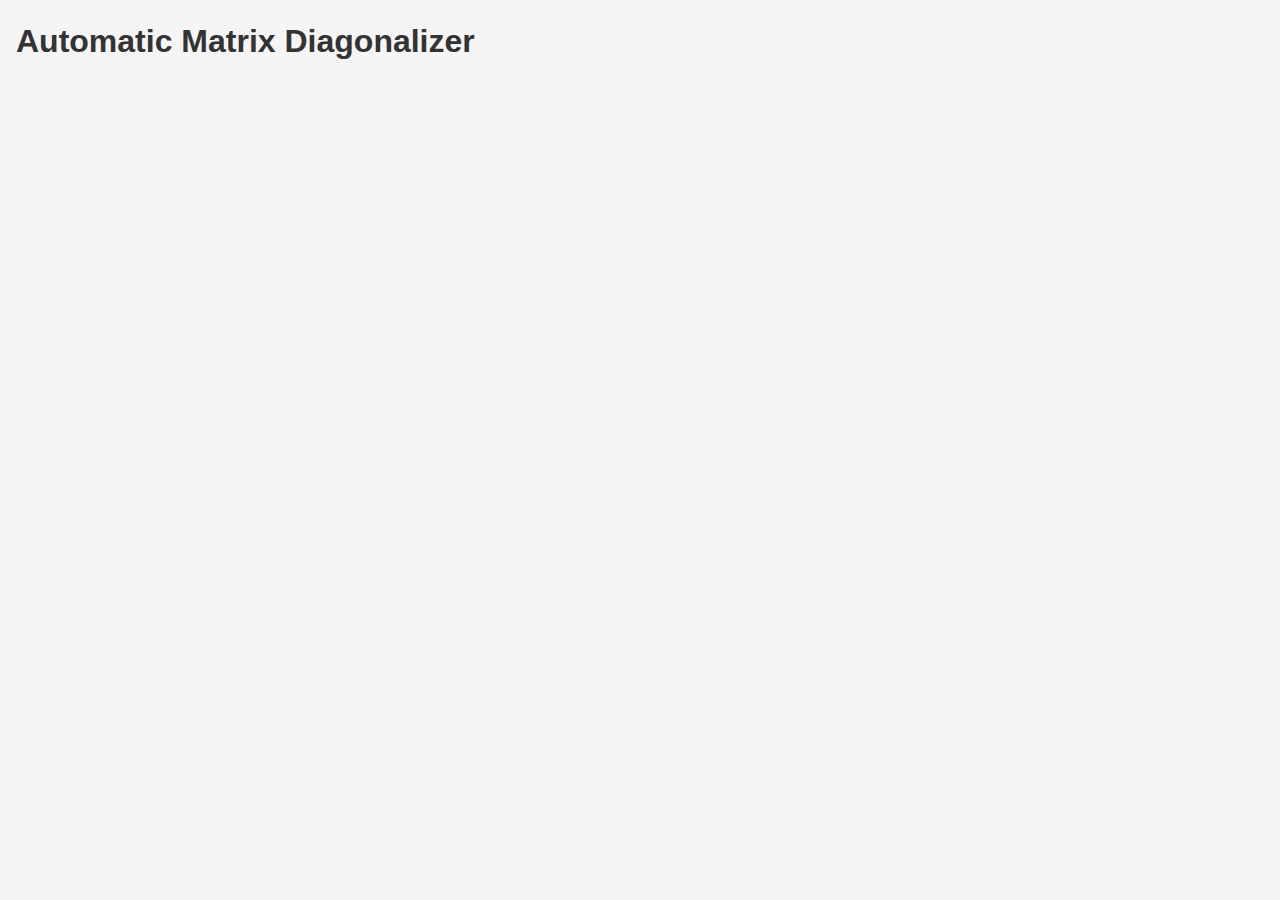
<file: frontend/index.html>
<!DOCTYPE html>
<html lang="en">
    <head>
    <link rel="stylesheet" href="style/style.css">
    <meta charset="UTF-8">
    <meta name="viewport" content="width=device-width, initial-scale=1.0">
    <title>Automatic Matrix Diagonalizer</title>
</head>
<body>
    <h1>Automatic Matrix Diagonalizer</h1>
    <script src="scripts/app.js"></script>
</body>
</html>
</file>
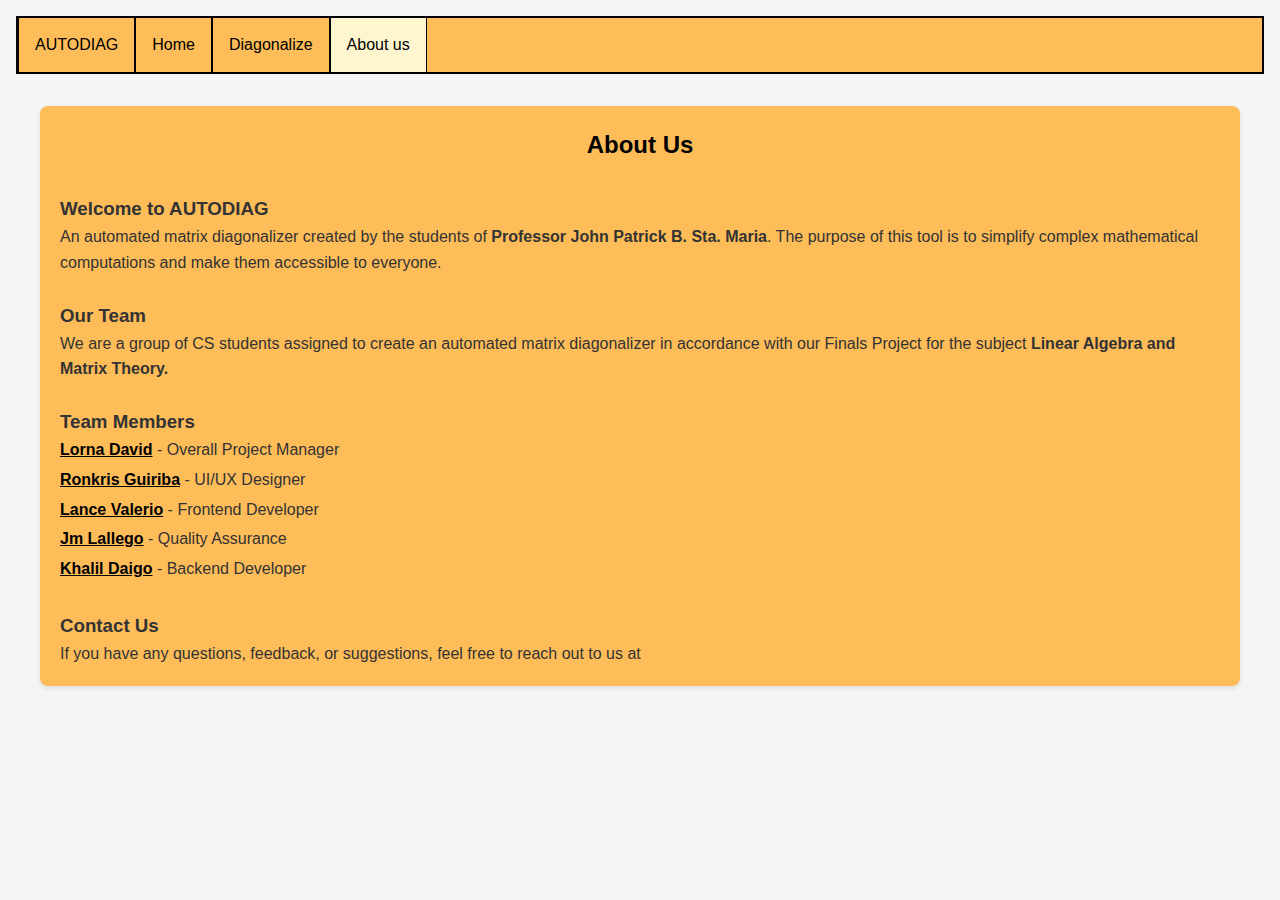
<file: frontend/aboutus.html>
<!DOCTYPE HTML>
<html lang="en">
    <head>
        <link rel="stylesheet" href="style/style.css">
        <meta charset="UTF-8">
        <meta name="viewport" content="width=device-width, initial-scale=1.0">
        <title>About Us - Automatic Matrix Diagonalizer</title>
    </head>
    <body>
    <div class="topnav">
        <a>AUTODIAG</a>
        <a href="index.html">Home</a>
        <a href="diagonalize.html">Diagonalize</a>
        <a class="active" href="aboutus.html">About us</a>
    </div>

    <div class="container">
        <h2>About Us</h2>
        <div class="about-content">
            <!--About Us text box-->
            <h3>Welcome to AUTODIAG</h3>
            <p>An automated matrix diagonalizer created by the students of <b>Professor John Patrick B. Sta. Maria</b>. The purpose of this tool is to simplify complex mathematical computations and make them accessible to everyone.</p>
            <br>

            <!--Our Team text box-->
            <h3>Our Team</h3>
            <p>We are a group of CS students assigned to create an automated matrix diagonalizer in accordance with our Finals Project for the subject <b>Linear Algebra and Matrix Theory.</b></p>
            <br>

            <!--Team Members Introduction-->
            <h3>Team Members</h3>
            <ul>
                <li class="team"><a href="https://www.facebook.com/"><b>Lorna David</b></a> - Overall Project Manager</li>
                <li class="team"><a href="https://www.facebook.com/"><b>Ronkris Guiriba</b></a> - UI/UX Designer</li>
                <li class="team"><a href="https://www.facebook.com/lv.ruki21"><b>Lance Valerio</b></a> - Frontend Developer</li>
                <li class="team"><a href="https://www.facebook.com/"><b>Jm Lallego</b></a> - Quality Assurance</li>
                <li class="team"><a href="https://www.facebook.com/"><b>Khalil Daigo</b></a> - Backend Developer</li>
            </ul>
            <br>
            
            <h3>Contact Us</h3>
            <p>If you have any questions, feedback, or suggestions, feel free to reach out to us at <a href="mailto:></a></p>

    <script src="scripts/app.js"></script>

</body>
</html>
</file>
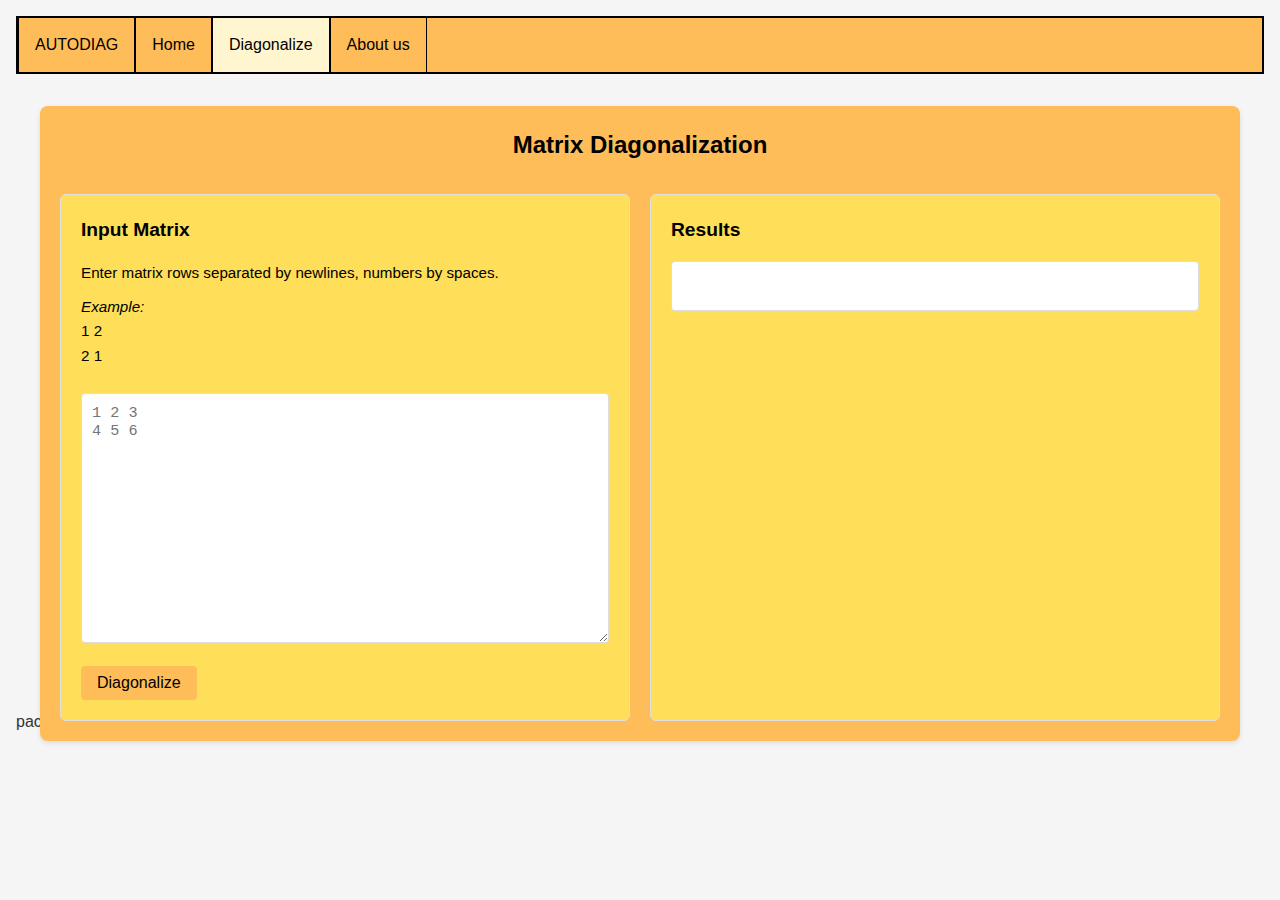
<file: frontend/diagonalize.html>
<!DOCTYPE HTML>
<html lang="en">
    <head>
        <link rel="stylesheet" href="style/style.css">
        <link rel="stylesheet" href="https://pyscript.net/releases/2024.1.1/core.css" />
        <script defer type="module" src="https://pyscript.net/releases/2024.1.1/core.js"></script>
        <meta charset="UTF-8">
        <meta name="viewport" content="width=device-width, initial-scale=1.0">
        <title>Diagonalize - Automatic Matrix Diagonalizer</title>
    </head>
    <body>
    <div class="topnav">
        <a>AUTODIAG</a>
        <a href="index.html">Home</a>
        <a class="active" href="diagonalize.html">Diagonalize</a>
        <a href="aboutus.html">About us</a>
    </div>

    <div class="container">
        <h2>Matrix Diagonalization</h2>
        
        <div class="content-wrapper">
            <!-- Left Side: Input -->
            <div class="input-section">
                <h3>Input Matrix</h3>
                <p>Enter matrix rows separated by newlines, numbers by spaces.</p>
                <p><em>Example:</em><br>1 2<br>2 1</p>
                <textarea id="matrixInput" placeholder="1 2 3&#10;4 5 6"></textarea>
                <button id="diagonalizebtn">Diagonalize</button>
            </div>
            
            <!-- Right Side: Output -->
            <div class="output-section">
                <h3>Results</h3>
                <div id="output" class="result-box"></div>
            </div>
        </div>
    </div>

    <py-config>
        packages = ["numpy"]
    </py-config>
    
    <script type="py">
import numpy as np
from js import document, window

print("PyScript: Initializing diagonalization functions...")

def parse_matrix_input(matrix_text):
    """Parse matrix input from textarea and return as numpy array."""
    lines = matrix_text.strip().split('\n')
    matrix = []
    
    for line in lines:
        if line.strip():
            try:
                row = [float(x) for x in line.strip().split()]
                if matrix and len(row) != len(matrix[0]):
                    return None, "Error: All rows must have the same number of columns."
                matrix.append(row)
            except ValueError:
                return None, "Error: Invalid input. Please use numbers separated by spaces."
    
    if not matrix:
        return None, "Error: Please enter a matrix."
    
    n = len(matrix)
    m = len(matrix[0])
    
    if n != m:
        return None, f"Error: Matrix must be square. You entered {n}x{m}."
    
    if n > 5:
        return None, "Error: Matrix dimension must be 5x5 or smaller."
    
    return np.array(matrix, dtype=float), None

def automated_matrix_diagonalizer(A):
    """Diagonalize a matrix and return results."""
    n = A.shape[0]
    results = {}
    results['original_matrix'] = np.array2string(A, precision=4, suppress_small=True)

    # 1. Compute for Eigenvalues and Eigenvectors.
    try:
        eigenvalues, eigenvectors = np.linalg.eig(A)
        # Cleans imaginary values from numpy calculations if they are negligible.
        if np.allclose(eigenvalues.imag, 0):
            eigenvalues = eigenvalues.real
            eigenvectors = eigenvectors.real
    except np.linalg.LinAlgError:
        return None, "Error: LinAlgError. Matrix computation failed."

    # 2. Matrix P.
    P = eigenvectors

    # 3. Check diagonalizability.
    rank_P = np.linalg.matrix_rank(P)  # Checks if P is full rank.

    if rank_P < n:
        results['diagonalizable'] = False
        results['reason'] = f"Rank of P is {rank_P} < {n}."
        return results, None
    else:
        results['diagonalizable'] = True
        
        # 4. Matrix D.
        D = np.diag(eigenvalues)

        # 5. Display P and D, rounded for cleaner output.
        D_display = np.round(D, decimals=4)
        P_display = np.round(P, decimals=4)
        
        results['eigenvalues'] = np.array2string(np.round(eigenvalues, decimals=4), precision=4, suppress_small=True)
        results['matrix_P'] = np.array2string(P_display, precision=4, suppress_small=True)
        results['matrix_D'] = np.array2string(D_display, precision=4, suppress_small=True)

        # 6. Verification
        P_inv = np.linalg.inv(P)
        check = P_inv @ A @ P
        results['verified'] = np.allclose(check, D)
        
        return results, None

def diagonalize_clicked():
    """Handle diagonalize button click."""
    try:
        print("PyScript: diagonalize_clicked() called")
        matrix_input = document.getElementById("matrixInput").value
        output_div = document.getElementById("output")
        
        print(f"PyScript: Got matrix input: {matrix_input[:50]}...")
        
        # Parse matrix input
        matrix, error = parse_matrix_input(matrix_input)
        
        if error:
            print(f"PyScript: Parse error: {error}")
            output_div.innerHTML = f"<p style='color: red;'>{error}</p>"
            return
        
        print("PyScript: Matrix parsed successfully")
        
        # Diagonalize
        results, error = automated_matrix_diagonalizer(matrix)
        
        if error:
            print(f"PyScript: Diagonalization error: {error}")
            output_div.innerHTML = f"<p style='color: red;'>{error}</p>"
            return
        
        print("PyScript: Diagonalization successful")
        
        # Format output
        if not results['diagonalizable']:
            output_html = f"<p><strong>Result: Matrix is NOT diagonalizable</strong></p><p><strong>Reason:</strong> {results['reason']}</p><p><strong>Original Matrix:</strong><pre>{results['original_matrix']}</pre></p>"
        else:
            verified_text = "✓ Diagonalization verified: P⁻¹AP = D" if results['verified'] else "Verification failed"
            output_html = f"<p><strong>Result: Matrix IS diagonalizable ✓</strong></p><p><strong>Original Matrix A:</strong><pre>{results['original_matrix']}</pre></p><p><strong>Eigenvalues:</strong><pre>{results['eigenvalues']}</pre></p><p><strong>Matrix P (Eigenvectors):</strong><pre>{results['matrix_P']}</pre></p><p><strong>Matrix D (Diagonal):</strong><pre>{results['matrix_D']}</pre></p><p><strong>Verification:</strong> {verified_text}</p>"
        
        output_div.innerHTML = output_html
        print("PyScript: Output updated successfully")
    except Exception as e:
        print(f"PyScript: Exception occurred: {str(e)}")
        output_div = document.getElementById("output")
        output_div.innerHTML = f"<p style='color: red;'>Error: {str(e)}</p>"

# Make the function available to JavaScript
window.diagonalize_clicked = diagonalize_clicked
print("PyScript: diagonalize_clicked function exposed to window")
    </script>

    <script src="scripts/app.js"></script>

</body>
</html>
</file>
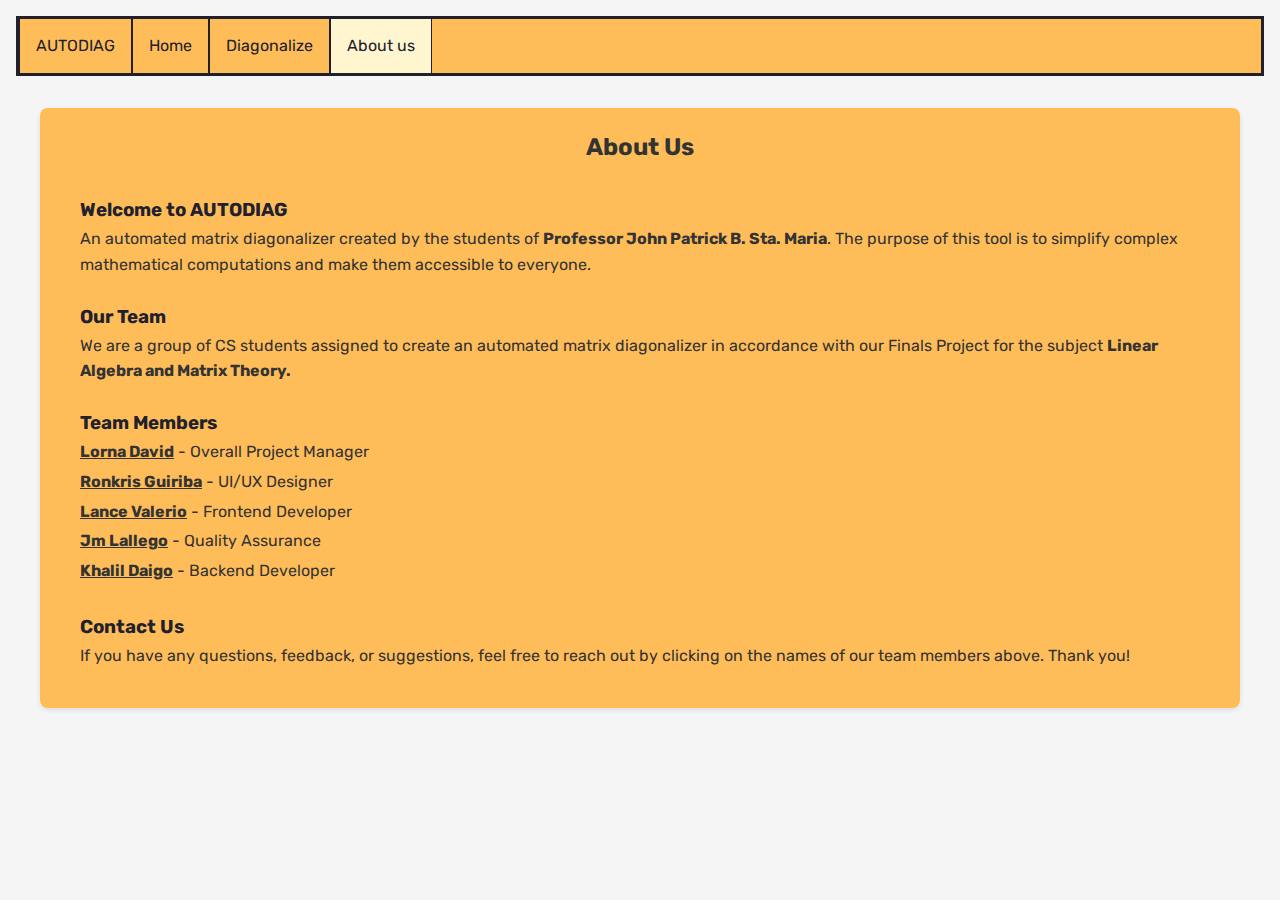
<file: Modified Files/aboutus.html>
<!DOCTYPE HTML>
<html lang="en">
    <head>
        <link rel="stylesheet" href="style/style.css">
        <link rel="preconnect" href="https://fonts.googleapis.com">
        <link rel="preconnect" href="https://fonts.gstatic.com" crossorigin>
        <link href="https://fonts.googleapis.com/css2?family=Rubik:ital,wght@0,300..900;1,300..900&display=swap" rel="stylesheet">
        <meta charset="UTF-8">
        <meta name="viewport" content="width=device-width, initial-scale=1.0">
        <title>About Us - Automatic Matrix Diagonalizer</title>
    </head>
    <body>
    <div class="topnav">
        <a>AUTODIAG</a>
        <a href="home.html">Home</a>
        <a href="diagonalize.html">Diagonalize</a>
        <a class="active" href="aboutus.html">About us</a>
    </div>

    <div class="container">
        <h2>About Us</h2>
        <div class="about-content">
            <!--About Us text box-->
            <h3>Welcome to AUTODIAG</h3>
            <p>An automated matrix diagonalizer created by the students of <b>Professor John Patrick B. Sta. Maria</b>. The purpose of this tool is to simplify complex mathematical computations and make them accessible to everyone.</p>
            <br>

            <!--Our Team text box-->
            <h3>Our Team</h3>
            <p>We are a group of CS students assigned to create an automated matrix diagonalizer in accordance with our Finals Project for the subject <b>Linear Algebra and Matrix Theory.</b></p>
            <br>

            <!--Team Members Introduction-->
            <h3>Team Members</h3>
            <ul>
                <li class="team"><a href="https://www.facebook.com/lornadaviid" target="_blank"><b>Lorna David</b></a> - Overall Project Manager</li>
                <li class="team"><a href="https://www.facebook.com/ronkris.guiriba" target="_blank"><b>Ronkris Guiriba</b></a> - UI/UX Designer</li>
                <li class="team"><a href="https://www.facebook.com/lv.ruki21" target="_blank"><b>Lance Valerio</b></a> - Frontend Developer</li>
                <li class="team"><a href="https://www.facebook.com/jm.lallego" target="_blank"><b>Jm Lallego</b></a> - Quality Assurance</li>
                <li class="team"><a href="https://www.facebook.com/khalil.daigo" target="_blank"><b>Khalil Daigo</b></a> - Backend Developer</li>
            </ul>
            <br>
            
            <h3>Contact Us</h3>
            <p>If you have any questions, feedback, or suggestions, feel free to reach out by clicking on the names of our team members above. Thank you!</p>
        </div>
    </div>  
    <script src="scripts/app.js"></script>

</body>
</html>
</file>
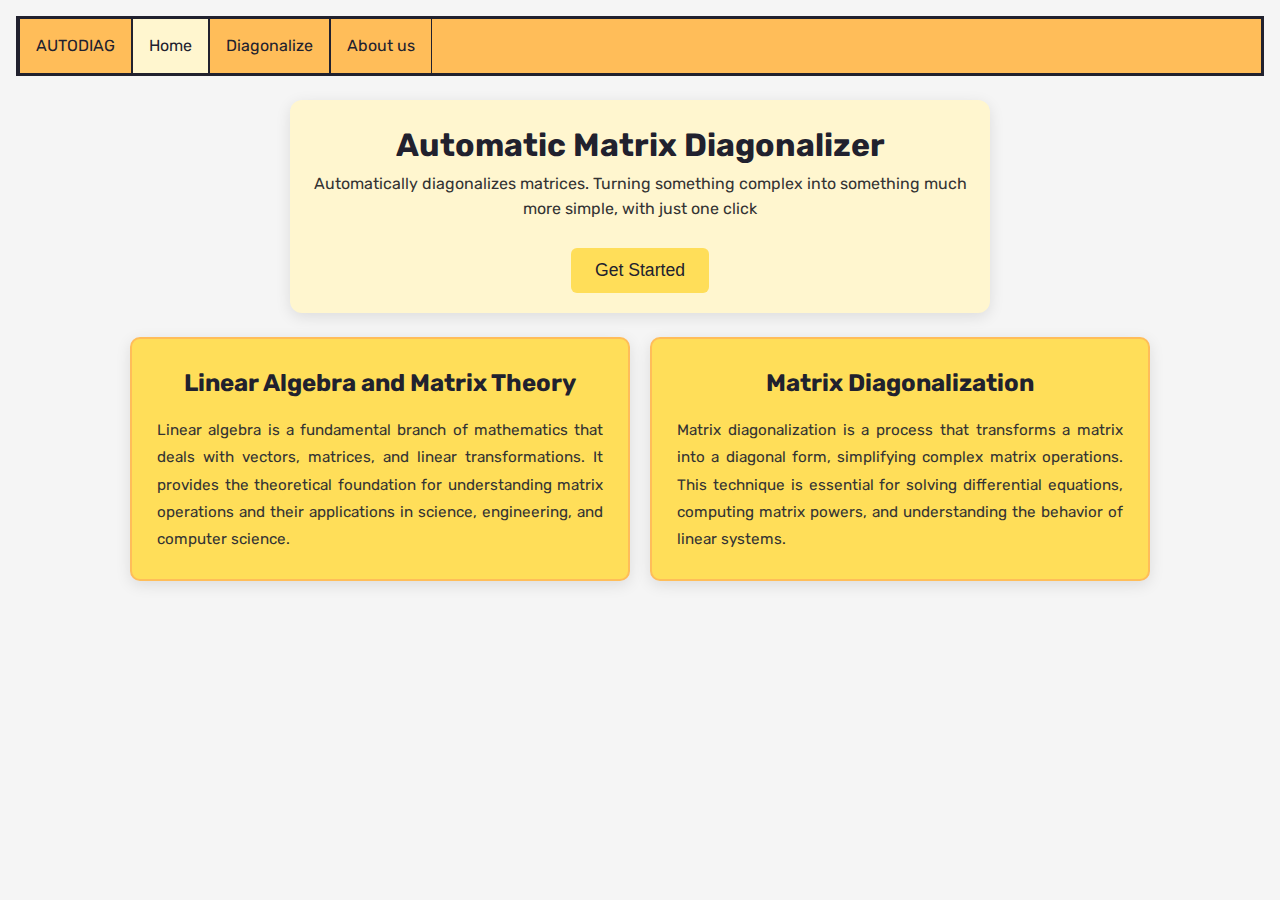
<file: Modified Files/home.html>
<!DOCTYPE html>
<html lang="en">
    <head>
    <link rel="stylesheet" href="style/style.css">
    <link rel="preconnect" href="https://fonts.googleapis.com">
    <link rel="preconnect" href="https://fonts.gstatic.com" crossorigin>
    <link href="https://fonts.googleapis.com/css2?family=Rubik:ital,wght@0,300..900;1,300..900&display=swap" rel="stylesheet">
    
    <meta charset="UTF-8">
    <meta name="viewport" content="width=device-width, initial-scale=1.0">
    <title>Automatic Matrix Diagonalizer</title>
</head>
<body>
    <!--Navigation Bar--> 
    <div class="topnav">
        <a>AUTODIAG</a>
        <a class="active" href="home.html">Home</a>
        <a href="diagonalize.html">Diagonalize</a>
        <a href="aboutus.html">About us</a>
    </div>

    <!--Title Card-->
    <div class = "title-card">
        <h1>Automatic Matrix Diagonalizer</h1>
        <p class = "subtitle.card">
            Automatically  diagonalizes matrices. 
            Turning something complex into something much more simple, with just one click
        </p>
        <br>
        <!--Get Started Button-->
        <a href="diagonalize.html"><button class="get-started-button">Get Started</button></a>
    </div>

    <!--Info Cards Section-->
    <div class="cards-container">
        <!--Linear Algebra Card-->
        <div class="info-card">
            <h2>Linear Algebra and Matrix Theory</h2>
            <p>
                Linear algebra is a fundamental branch of mathematics that deals with vectors, matrices, and linear transformations. 
                It provides the theoretical foundation for understanding matrix operations and their applications in science, engineering, and computer science.
            </p>
        </div>

        <!--Matrix Diagonalization Card-->
        <div class="info-card">
            <h2>Matrix Diagonalization</h2>
            <p>
                Matrix diagonalization is a process that transforms a matrix into a diagonal form, simplifying complex matrix operations. 
                This technique is essential for solving differential equations, computing matrix powers, and understanding the behavior of linear systems.
            </p>
        </div>
    </div>
    
    <script src="scripts/app.js">

    </script>
</body>
</html>
</file>
<file: frontend/style/style.css>
/* Updated galing sa draft style.css
/* CSS */

* {
    margin: 0;
    padding: 0;
    box-sizing: border-box;
}

body {
    font-family: -apple-system, BlinkMacSystemFont, 'Segoe UI', Roboto, Oxygen, Ubuntu, Cantarell, sans-serif;
    font-size: 16px;
    line-height: 1.6;
    color: #333;
    padding: 1rem;
    background-color: #f5f5f5;
}

header {
    background-color: #2c3e50;
    color: white;
    padding: 1rem 2rem;
    box-shadow: 0 2px 4px rgba(0, 0, 0, 0.1);
}

main {
    max-width: 1200px;
    margin: 2rem auto;
    padding: 0 1rem;
}

/* background color for top navigation bar */ 
.topnav {
  background-color: #ffbd59;
  overflow: hidden;
  border: 2px solid black;
}

/* decoration for top navigation bar */
.topnav a {
  float: left;
  color: black;
  text-align: center;
  text-decoration: none;
  padding: 14px 16px;
  border-left: 1px solid black;
  border-right: 1px solid black;
}

/* Change the color of links on hover */
.topnav a:hover {
  background-color: #ffde59;
  color: black;
}

/* Color for active link */
.topnav a.active {
  background-color: #fff6cf;
  color: black;
}

/* title card styles */
div.title-card {
    background: #fff6cf; 
    width: 100%; 
    max-width: 700px;
    padding: 20px; 
    border-radius: 12px;
    box-shadow: 0 4px 15px rgba(0,0,0,0.1);
    text-align: center;
    margin: 0 auto;
    position: relative;
    top: 10rem;
}

/* subtitle styles */
p.subtitle.card{
    font-size: 1.2rem;
    color: #555;
    margin-bottom: 1.5rem;
    text-align: center;
    padding-left: 5rem;
    padding-top: 15rem;
}

/* get started button styles */
button.get-started-button{
    background-color: #ffde59;
    color: black;
    border: none;
    padding: 0.75rem 1.5rem;
    font-size: 1.1rem;
    border-radius: 6px;
    cursor: pointer;
    transition: background-color 0.3s ease;
}

/* get started button hover effect */
button.get-started-button:hover {
    background-color: #ffd633;
}

/*default button styles*/
button {
    padding: 0.5rem 1rem;
    background-color: #ffbd59;
    color: black;
    border: none;
    border-radius: 4px;
    cursor: pointer;
    font-size: 1rem;
}

/* default button hover effect */
button:hover {
    background-color: #dea44c;
}


/* Desigining Diagonalization Page */
.container {
    max-width: 1200px;
    margin: auto;
    background: #ffbd59;
    padding: 20px;
    border-radius: 8px;
    box-shadow: 0 2px 5px rgba(0,0,0,0.1);
    position: relative;
    top: 2rem;
}

/* For Diagonalize Tab */
/* Container styles */
.container h2 {
    text-align: center;
    margin-bottom: 30px;
    color: black;
}

/* content wrapper styles */
.content-wrapper {
    display: flex;
    gap: 20px;
    min-height: 500px;
}

/* input and output section styles */
.input-section {
    flex: 1;
    padding: 20px;
    background: #ffde59;
    border-radius: 6px;
    border: 1px solid #e0e0e0;
}

.input-section h3 {
    margin-top: 0;
    margin-bottom: 15px;
    color: black;
    font-size: 1.2rem;
}

.input-section p {
    margin-bottom: 10px;
    color: black;
    font-size: 0.95rem;
}

.output-section {
    flex: 1;
    padding: 20px;
    background: #ffde59;
    border-radius: 6px;
    border: 1px solid #e0e0e0;
    overflow-y: auto;
}

.output-section h3 {
    margin-top: 0;
    margin-bottom: 15px;
    color: black;
    font-size: 1.2rem;
}

/* textarea styles */
textarea {
    width: 100%; 
    height: 250px; 
    padding: 10px; 
    margin: 15px 0;
    font-family: 'Courier New', monospace;
    border: 1px solid #ddd;
    border-radius: 4px;
    font-size: 0.95rem;
    resize: vertical;
}

/* result box styles */
.result-box { 
    background: white; 
    padding: 15px; 
    border: 1px solid #ddd;
    border-radius: 4px; 
    white-space: pre-wrap; 
    font-family: -apple-system, BlinkMacSystemFont, 'Segoe UI', Roboto, Oxygen, Ubuntu, Cantarell, sans-serif;  
    font-size: 0.9rem;
    min-height: 50px;
    overflow-y: auto;
}

.result-box pre {
    margin: 5px 0;
    background: #f5f5f5;
    padding: 10px;
    border-radius: 3px;
    overflow-x: auto;
}

.result-box p {
    margin: 5px 0;
}


/*about us page team member styles*/
li.team{
    list-style-type: none;
    margin-bottom: 4px;
}

/* anchor tag styles for team members */
li.team a{
    color: black;
}
</file>
<file: Modified Files/style/style.css>
/* CSS File */

* {
    margin: 0;
    padding: 0;
    box-sizing: border-box;
}

body {
    font-family: "Rubik", "sans-serif";
    font-size: 16px;
    line-height: 1.6;
    color: #333;
    padding: 1rem;
    background-color: #f5f5f5;
}

header {
    background-color: #2c3e50;
    color: white;
    padding: 1rem 2rem;
    box-shadow: 0 2px 4px rgba(0, 0, 0, 0.1);
}

main {
    max-width: 1200px;
    margin: 2rem auto;
    padding: 0 1rem;
}

h1 {
    color: #21212e;
}
h2 {
    color: #21212e;
}

h3 {
    color: #21212e;
}

/* background color for top navigation bar */ 
.topnav {
  background-color: #ffbd59;
  overflow: hidden;
  border: 3px solid #21212e;
  animation: slideDown 0.5s ease-out;
}

/* decoration for top navigation bar */
.topnav a {
  float: left;
  color: #21212e;
  text-align: center;
  text-decoration: none;
  padding: 14px 16px;
  border-left: 1px solid #21212e;
  border-right: 1px solid #21212e;
  transition: background-color 0.3s ease, transform 0.2s ease;
}

/* Change the color of links on hover */
.topnav a:hover {
  background-color: #ffde59;
  color: #21212e;
  transform: scale(1.05);
}

/* Color for active link */
.topnav a.active {
  background-color: #fff6cf;
  color: #21212e;
}

/* title card styles */
div.title-card {
    background: #fff6cf; 
    width: 100%; 
    max-width: 700px;
    padding: 20px; 
    border-radius: 12px;
    box-shadow: 0 4px 15px rgba(0,0,0,0.1);
    text-align: center;
    margin: 0 auto;
    position: relative;
    top: 1.5rem;
    animation: scaleIn 0.6s ease-out;
}

/* subtitle styles */
.subtitle.card{
    font-size: 1.2rem;
    color: #333;
    margin-bottom: 1.5rem;
    text-align: center;
    padding-left: 5rem;
    padding-top: 15rem;
}

/* get started button styles */
button.get-started-button{
    background-color: #ffde59;
    color: #21212e;
    border: none;
    padding: 0.75rem 1.5rem;
    font-size: 1.1rem;
    border-radius: 6px;
    cursor: pointer;
    transition: background-color 0.3s ease, transform 0.2s ease, box-shadow 0.3s ease;
}

/* get started button hover effect */
button.get-started-button:hover {
    background-color: #ffd633;
    transform: scale(1.08);
    box-shadow: 0 6px 15px rgba(0,0,0,0.2);
}

button:focus {
    outline: 2px solid #4CAF50;
    outline-offset: 2px;
}


/* Cards container styles */
.cards-container {
    display: flex;
    gap: 20px;
    max-width: 1400px;
    margin: 3rem auto;
    padding: 0 1rem;
    justify-content: center;
}

/* Individual info card styles */
.info-card {
    flex: 1;
    max-width: 500px;
    background: #ffde59;
    padding: 25px;
    border-radius: 10px;
    box-shadow: 0 4px 15px rgba(0,0,0,0.1);
    border: 2px solid #ffbd59;
    transition: transform 0.3s ease, box-shadow 0.3s ease;
    animation: slideUp 0.6s ease-out both;
}

/* Stagger animation for info cards */
.info-card:nth-child(1) {
    animation-delay: 0.3s;
}

.info-card:nth-child(2) {
    animation-delay: 0.5s;
}

/* Info card hover effect */
.info-card:hover {
    transform: translateY(-8px);
    box-shadow: 0 10px 25px rgba(0,0,0,0.2);
}

/* Info card heading styles */
.info-card h2 {
    color: #21212e;
    margin-bottom: 15px;
    font-size: 1.5rem;
    text-align: center;
    animation: slideDown 0.4s ease-out;
}

/* Info card paragraph styles */
.info-card p {
    color: #333;
    line-height: 1.8;
    font-size: 0.95rem;
    text-align: justify;
    animation: fadeIn 0.5s ease-out 0.2s both;
}

/*default button styles*/

button {
    padding: 0.5rem 1rem;
    background-color: #ffbd59;
    color: #21212e;
    border: 2px solid #e0a640;
    border-radius: 4px;
    cursor: pointer;
    font-size: 1rem;
    transition: background-color 0.3s ease, transform 0.2s ease, box-shadow 0.2s ease;
    font-weight: 500;
}

#diagonalizeDiv {
    text-align: center;
    align-content: center;
}
#diagonalizeBtn {
    text-align: center;
    align-content: center;
}

/* default button hover effect */
button:hover:not(:disabled) {
    background-color: #dea44c;
    transform: translateY(-2px);
    box-shadow: 0 4px 8px rgba(0, 0, 0, 0.15);
}

/* button active/click effect */
button:active:not(:disabled) {
    transform: translateY(0);
    box-shadow: 0 2px 4px rgba(0, 0, 0, 0.1);
}

/* button disabled state */
button:disabled {
    background-color: #d0d0d0;
    color: #666;
    cursor: not-allowed;
    opacity: 0.6;
    transform: none;
}


/* Desigining Diagonalization Page */
.container {
    max-width: 1200px;
    margin: auto;
    background: #ffbd59;
    padding: 20px;
    border-radius: 8px;
    box-shadow: 0 2px 5px rgba(0,0,0,0.1);
    position: relative;
    top: 2rem;
    animation: slideUp 0.6s ease-out;
}

/* For Diagonalize Tab */
/* Container styles */
.container h2 {
    text-align: center;
    margin-bottom: 30px;
    color: #333;
    animation: slideDown 0.5s ease-out 0.2s both;
}

/* content wrapper styles */
.content-wrapper {
    display: flex;
    gap: 20px;
    min-height: 500px;
}


/* input and output section styles */
.input-section {
    flex: 1;
    padding: 20px;
    background: linear-gradient(135deg, #ffde59 0%, #ffeaa7 100%);
    border-radius: 8px;
    border: 2px solid #e0a640;
    box-shadow: 0 4px 12px rgba(0, 0, 0, 0.08);
    animation: slideLeft 0.6s ease-out 0.3s both;
}

.input-section h3 {
    margin-top: 0;
    margin-bottom: 15px;
    color: #21212e  ;
    font-size: 1.3rem;
    text-align: center;
    border-bottom: 3px solid #333;
    padding-bottom: 10px;
}

.input-section p {
    margin-bottom: 10px;
    color: #21212e;
    font-size: 0.95rem;
}

/* Removed those visible arrows on input boxes*/
input[type="number"]::-webkit-inner-spin-button,
input[type="number"]::-webkit-outer-spin-button {
    -webkit-appearance: none;
    margin: 0;
}
input[type="number"] {
    appearance:  textfield;
    -moz-appearance: textfield;
}

/* ===== MATRIX TABLE STYLES ===== */
.matrix-controls {
    display: flex;
    gap: 10px;
    margin-bottom: 15px;
    flex-wrap: wrap;
    align-items: center;
}

.matrix-controls label {
    font-weight: bold;
    color: #333;
}

.matrix-controls select {
    padding: 8px 12px;
    background-color: white;
    color: #333;
    border: 2px solid #4CAF50;
    border-radius: 4px;
    cursor: pointer;
    font-size: 14px;
    transition: border-color 0.3s ease;
}

.matrix-controls select:hover {
    border-color: #45a049;
}

.matrix-controls select:focus {
    outline: none;
    border-color: #45a049;
    box-shadow: 0 0 5px rgba(76, 175, 80, 0.5);
}

#matrixTableContainer {
    display: flex;
    justify-content: center;
    margin: 20px 0;
    overflow-x: auto;
    padding: 10px;
}

.matrix-table {
    border-collapse: separate;
    border-spacing: 4px;
    border: 3px solid #333;
    border-radius: 8px;
    padding: 8px;
    background: linear-gradient(145deg, #ffffff, #f5f5f5);
    box-shadow: 0 4px 12px rgba(0, 0, 0, 0.1);
}

.matrix-table tr {
    transition: background-color 0.2s ease;
}

.matrix-table td {
    padding: 4px;
    background-color: transparent;
}

.matrix-table input,
.matrix-input {
    width: 70px;
    height: 40px;
    padding: 8px;
    border: 2px solid #ccc;
    border-radius: 6px;
    text-align: center;
    font-size: 16px;
    font-weight: 500;
    font-family: "Rubik", "sans-serif";
    background: white;
    transition: all 0.3s ease;
    box-shadow: 0 2px 4px rgba(0, 0, 0, 0.05);
}

.matrix-table input:hover,
.matrix-input:hover {
    border-color: #45a049;
    transform: scale(1.05);
    box-shadow: 0 3px 8px rgba(76, 175, 80, 0.2);
    z-index: 1;
}

.matrix-table input:focus,
.matrix-input:focus {
    outline: none;
    border-color: #45a049;
    box-shadow: 0 0 0 3px rgba(76, 175, 80, 0.2), 0 4px 12px rgba(76, 175, 80, 0.3);
    background-color: #f0f8f0;
    transform: scale(1.08);
    z-index: 2;
}

.matrix-table input:invalid,
.matrix-input:invalid {
    border-color: #f44336;
}

.matrix-table input[style*="border-color: red"],
.matrix-input[style*="border-color: red"] {
    border-color: #f44336 !important;
    box-shadow: 0 0 0 3px rgba(244, 67, 54, 0.2);
    animation: shake 0.3s ease;
}

.matrix-table input::placeholder,
.matrix-input::placeholder {
    color: #999;
    font-style: italic;
}

.output-section {
    flex: 1;
    padding: 20px;
    background: linear-gradient(135deg, #ffde59 0%, #ffeaa7 100%);
    border-radius: 8px;
    border: 2px solid #e0a640;
    box-shadow: 0 4px 12px rgba(0, 0, 0, 0.08);
    overflow-y: auto;
    animation: slideRight 0.6s ease-out 0.3s both;
}

.output-section h3 {
    margin-top: 0;
    margin-bottom: 15px;
    color: #21212e;
    font-size: 1.3rem;
    text-align: center;
    border-bottom: 3px solid #333;
    padding-bottom: 10px;
}

/* result box styles */
.result-box { 
    background: linear-gradient(135deg, #ffffff 0%, #f8f9fa 100%);
    padding: 25px; 
    border: 2px solid #4CAF50;
    border-radius: 10px; 
    font-family: "Rubik", "sans-serif";
    font-size: 1rem;
    line-height: 1.8;
    min-height: 150px;
    overflow-y: auto;
    animation: fadeIn 0.5s ease-out;
    box-shadow: 0 4px 6px rgba(76, 175, 80, 0.1);
}

.result-box p {
    margin: 15px 0;
    padding: 8px 0;
    color: #333;
}

.result-box p strong {
    color: #2c3e50;
    font-weight: 600;
}

.result-box h4 {
    margin: 20px 0 10px 0;
    color: #333;
    font-size: 1.1rem;
}

.result-box sub {
    font-size: 0.8em;
}

.result-box sup {
    font-size: 0.8em;
}

.mjx-chtml {
    margin: 0 !important;
    padding: 0 !important;
}

/* MathJax display styling */
.mjx-math {
    font-size: 1.1em;
    padding: 5px 0;
}

/* Inline math */
.mjx-chtml.MathJax_CHTML {
    display: inline;
}

/*about us page team member styles*/

.about-content{
    padding-top: 0px;
    padding-bottom: 20px;
    padding-right: 20px;
    padding-left: 20px;
}

li.team{
    list-style-type: none;
    margin-bottom: 4px;
    animation: slideRight 0.5s ease-out both;
}

/* Stagger animation for team members */
li.team:nth-child(1) { animation-delay: 0.1s; }
li.team:nth-child(2) { animation-delay: 0.2s; }
li.team:nth-child(3) { animation-delay: 0.3s; }
li.team:nth-child(4) { animation-delay: 0.4s; }
li.team:nth-child(5) { animation-delay: 0.5s; }

/* anchor tag styles for team members */
li.team a{
    color: #333;
    transition: color 0.3s ease, text-decoration 0.3s ease;
}

/* Team member link hover effect */
li.team a:hover {
    color: #ff6b6b;
    text-decoration: underline;
}


/* ===== ANIMATION KEYFRAMES ===== */
/* Fade in animation */
@keyframes fadeIn {
    from {
        opacity: 0;
    }
    to {
        opacity: 1;
    }
}

/* Slide down animation */
@keyframes slideDown {
    from {
        opacity: 0;
        transform: translateY(-30px);
    }
    to {
        opacity: 1;
        transform: translateY(0);
    }
}

/* Slide up animation */
@keyframes slideUp {
    from {
        opacity: 0;
        transform: translateY(30px);
    }
    to {
        opacity: 1;
        transform: translateY(0);
    }
}

/* Slide left animation */
@keyframes slideLeft {
    from {
        opacity: 0;
        transform: translateX(-40px);
    }
    to {
        opacity: 1;
        transform: translateX(0);
    }
}

/* Slide right animation */
@keyframes slideRight {
    from {
        opacity: 0;
        transform: translateX(40px);
    }
    to {
        opacity: 1;
        transform: translateX(0);
    }
}

/* Scale animation */
@keyframes scaleIn {
    from {
        opacity: 0;
        transform: scale(0.95);
    }
    to {
        opacity: 1;
        transform: scale(1);
    }
}

/* Shake animation for invalid inputs */
@keyframes shake {
    0%, 100% { transform: translateX(0); }
    25% { transform: translateX(-5px); }
    75% { transform: translateX(5px); }
}
</file>
